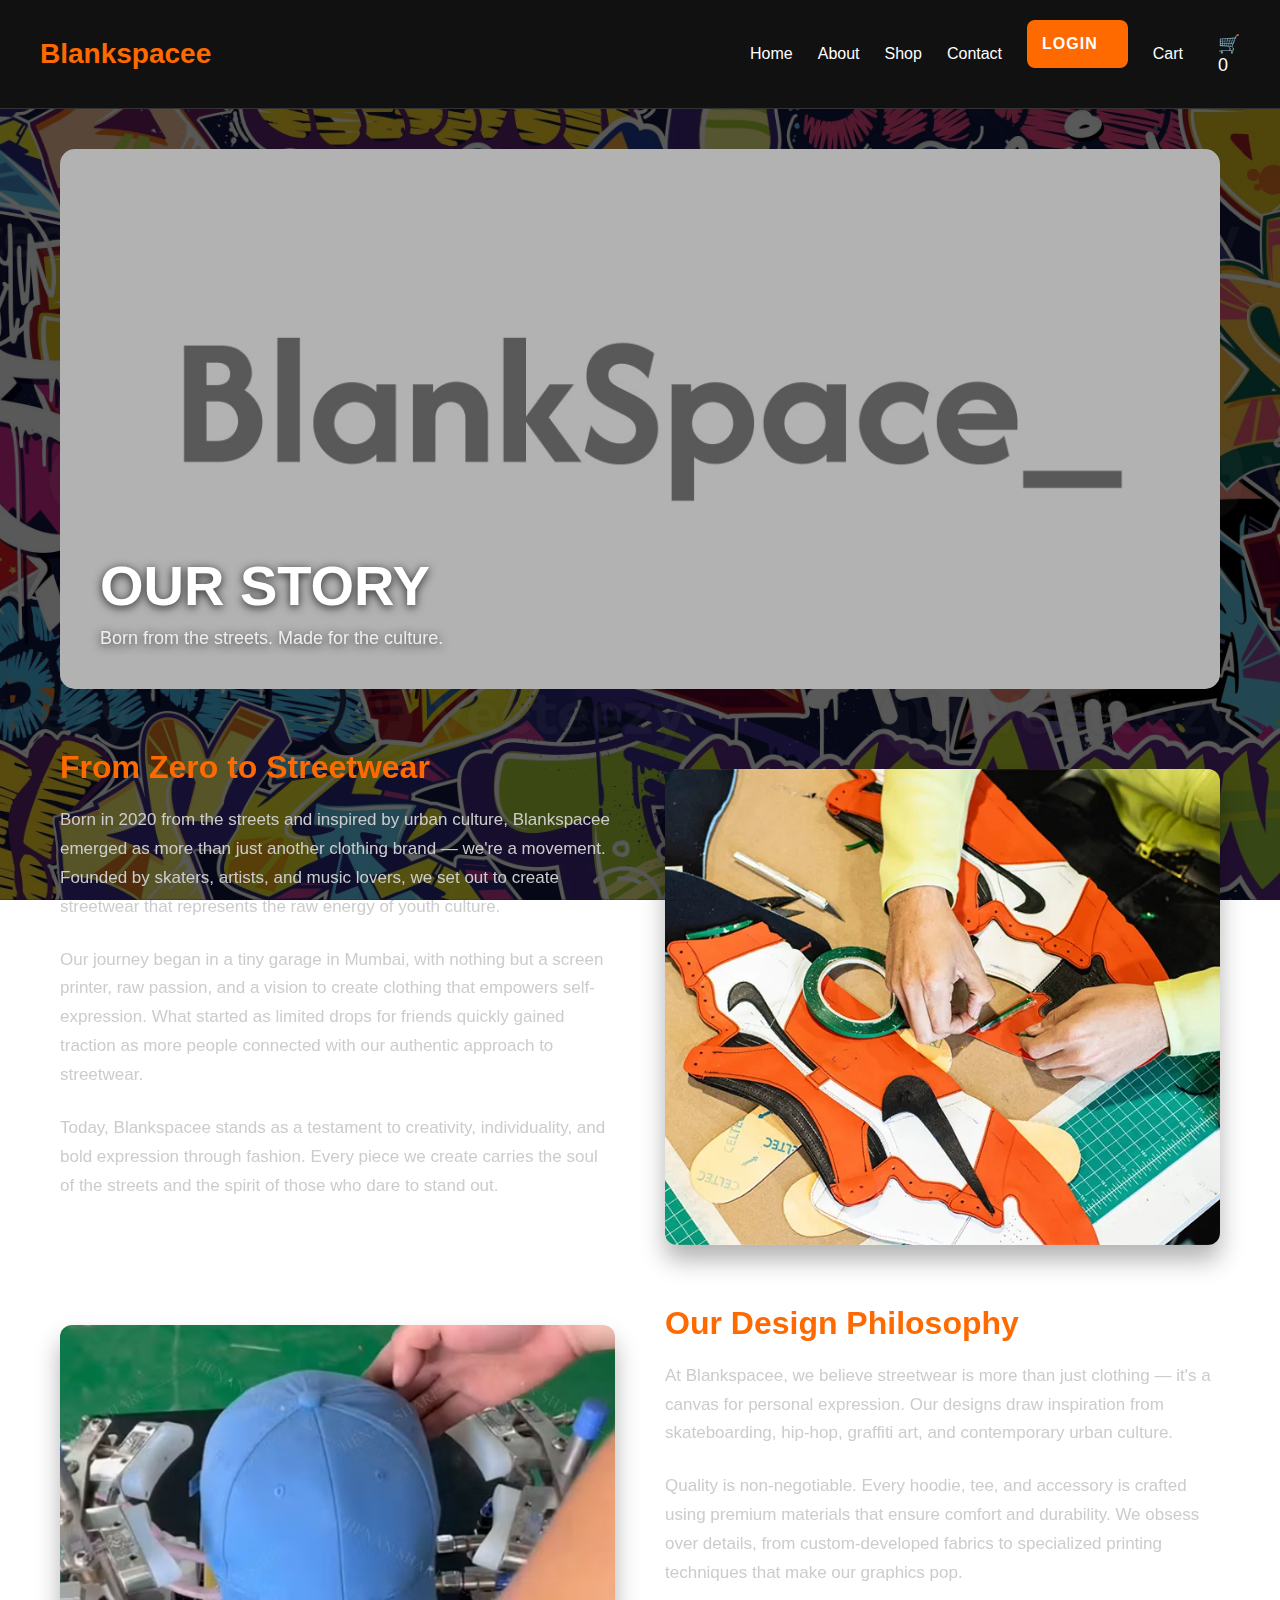
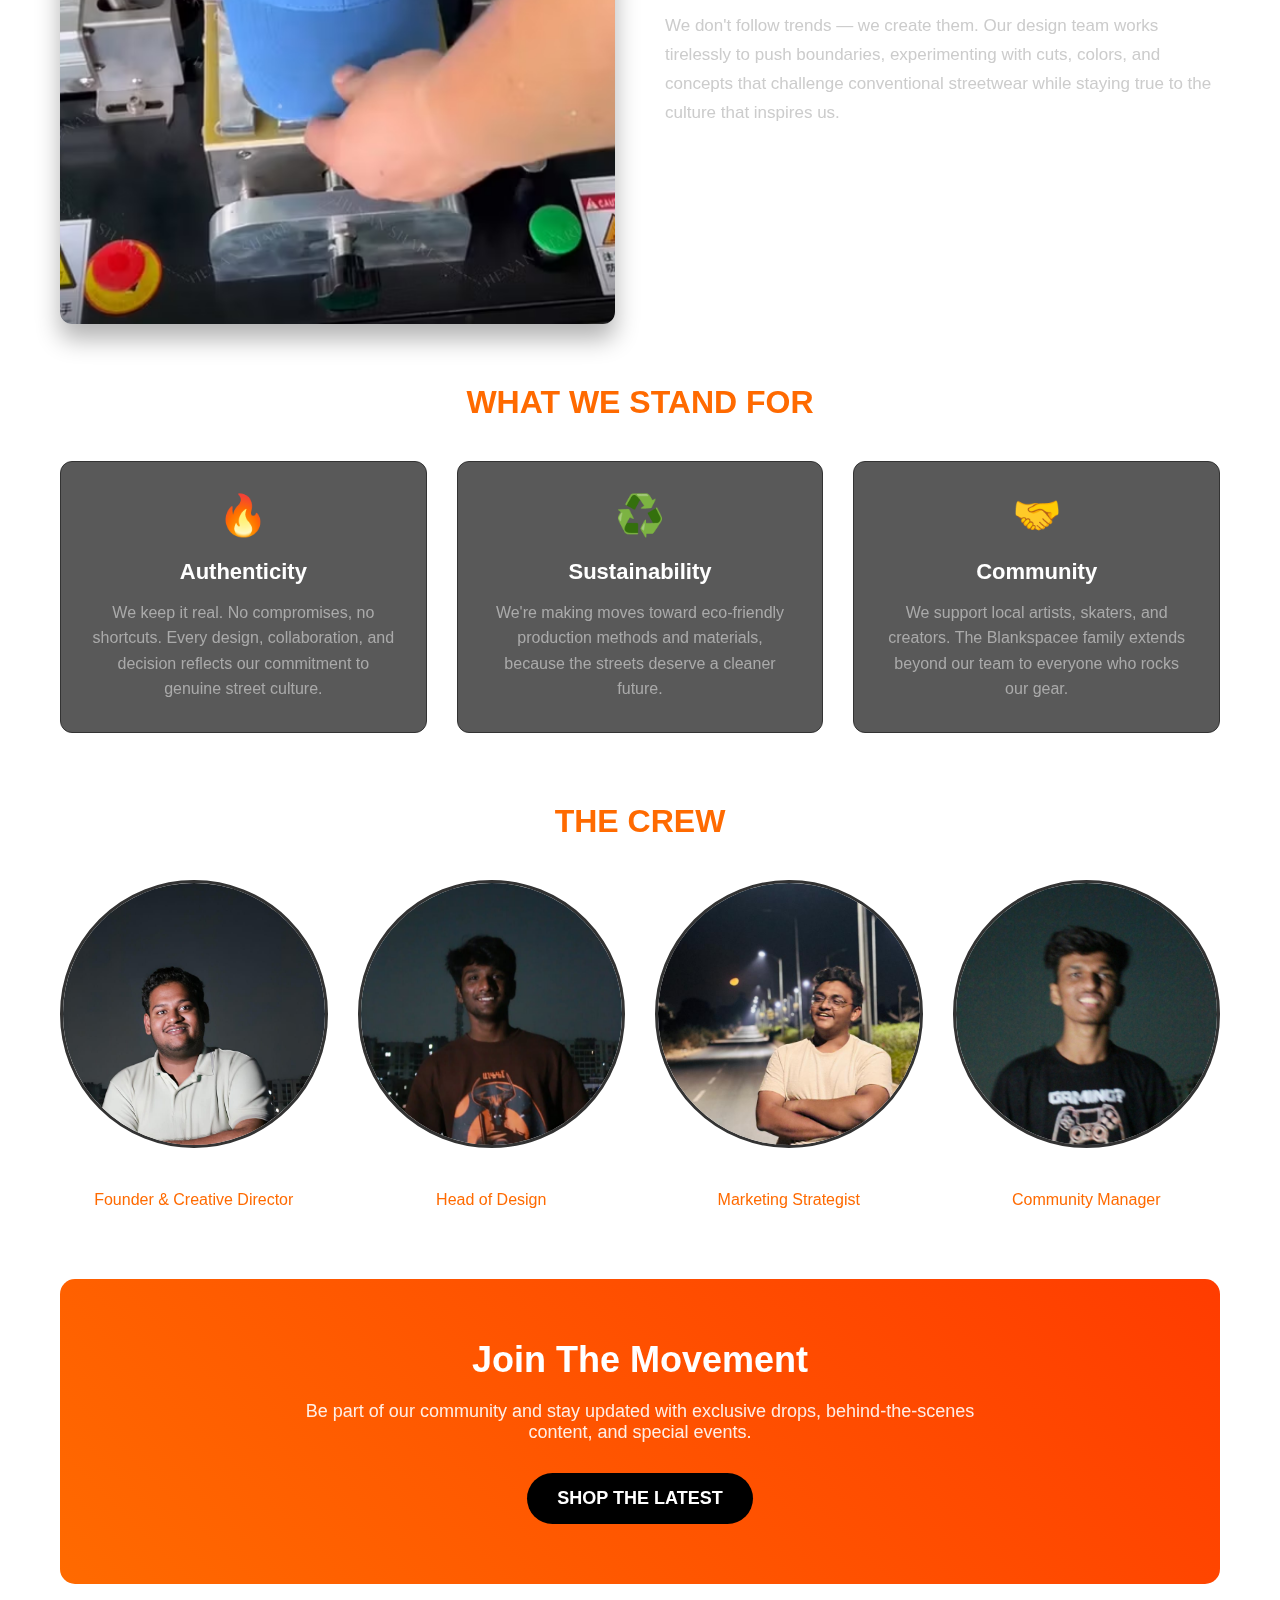
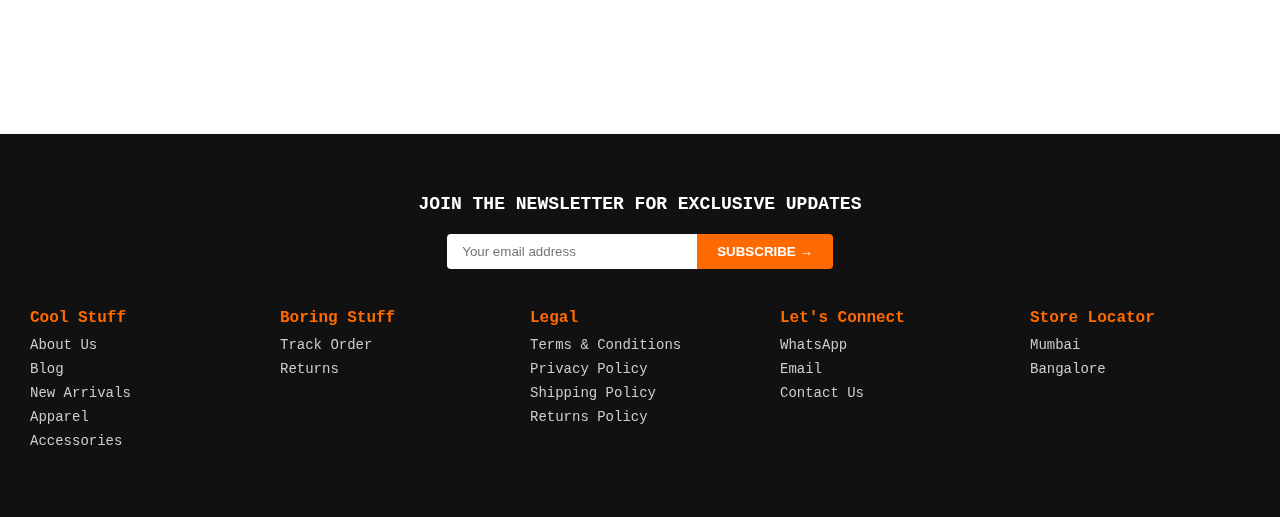
<file: about.html>
<!DOCTYPE html>
<html lang="en">
<head>
  <meta charset="UTF-8" />
  <meta name="viewport" content="width=device-width, initial-scale=1.0"/>
  <title>Our Story - Blankspacee Streetwear</title>
  <link rel="stylesheet" href="style.css" />
  <style>
    .about-container {
      max-width: 1200px;
      margin: 0 auto;
      padding: 40px 20px 80px;
    }
    
    .about-hero {
      position: relative;
      height: 60vh;
      min-height: 400px;
      overflow: hidden;
      margin-bottom: 60px;
      border-radius: 15px;
    }
    
    .about-hero img {
      width: 100%;
      height: 100%;
      object-fit: cover;
      filter: brightness(0.7);
    }
    
    .about-hero-text {
      position: absolute;
      bottom: 40px;
      left: 40px;
      z-index: 2;
    }
    
    .about-hero-text h1 {
      font-size: 56px;
      margin-bottom: 10px;
      text-transform: uppercase;
      font-weight: 800;
      color: #fff;
      text-shadow: 0 2px 10px rgba(0,0,0,0.8);
    }
    
    .about-hero-text p {
      font-size: 18px;
      max-width: 600px;
      color: #eee;
      text-shadow: 0 2px 10px rgba(0,0,0,0.8);
    }
    
    .about-grid {
      display: grid;
      grid-template-columns: 1fr 1fr;
      gap: 50px;
      margin-bottom: 80px;
    }
    
    @media (max-width: 768px) {
      .about-grid {
        grid-template-columns: 1fr;
      }
    }
    
    .about-content h2 {
      font-size: 32px;
      margin-bottom: 20px;
      color: #ff6a00;
    }
    
    .about-content p {
      margin-bottom: 24px;
      font-size: 17px;
      line-height: 1.7;
      color: #ccc;
    }
    
    .about-image {
      border-radius: 12px;
      overflow: hidden;
      box-shadow: 0 15px 25px rgba(0,0,0,0.3);
      height: 100%;
    }
    
    .about-image img {
      width: 100%;
      height: 100%;
      object-fit: cover;
      transition: transform 0.5s ease;
    }
    
    .about-image:hover img {
      transform: scale(1.05);
    }
    
    .values-section {
      margin: 70px 0;
      text-align: center;
    }
    
    .values-section h2 {
      font-size: 32px;
      margin-bottom: 40px;
      color: #ff6a00;
      text-transform: uppercase;
    }
    
    .values-grid {
      display: grid;
      grid-template-columns: repeat(3, 1fr);
      gap: 30px;
    }
    
    @media (max-width: 768px) {
      .values-grid {
        grid-template-columns: 1fr;
      }
    }
    
    .value-card {
      background: rgba(18, 18, 18, 0.7);
      border-radius: 12px;
      padding: 30px;
      text-align: center;
      border: 1px solid #333;
      transition: transform 0.3s ease, box-shadow 0.3s ease;
    }
    
    .value-card:hover {
      transform: translateY(-10px);
      box-shadow: 0 10px 30px rgba(255, 106, 0, 0.2);
      border-color: #ff6a00;
    }
    
    .value-icon {
      font-size: 40px;
      margin-bottom: 20px;
      color: #ff6a00;
    }
    
    .value-card h3 {
      font-size: 22px;
      margin-bottom: 15px;
      color: #fff;
    }
    
    .value-card p {
      color: #aaa;
      line-height: 1.6;
    }
    
    .team-section {
      margin: 70px 0;
    }
    
    .team-section h2 {
      font-size: 32px;
      text-align: center;
      margin-bottom: 40px;
      color: #ff6a00;
      text-transform: uppercase;
    }
    
    .team-grid {
      display: grid;
      grid-template-columns: repeat(4, 1fr);
      gap: 30px;
    }
    
    @media (max-width: 992px) {
      .team-grid {
        grid-template-columns: repeat(2, 1fr);
      }
    }
    
    @media (max-width: 576px) {
      .team-grid {
        grid-template-columns: 1fr;
      }
    }
    
    .team-member {
      text-align: center;
    }
    
    .team-photo {
      width: 100%;
      aspect-ratio: 1;
      border-radius: 50%;
      overflow: hidden;
      margin-bottom: 15px;
      border: 3px solid #333;
      transition: border-color 0.3s ease;
    }
    
    .team-member:hover .team-photo {
      border-color: #ff6a00;
    }
    
    .team-photo img {
      width: 100%;
      height: 100%;
      object-fit: cover;
    }
    
    .team-member h3 {
      font-size: 20px;
      margin-bottom: 5px;
      color: #fff;
    }
    
    .team-member p {
      color: #ff6a00;
      font-size: 16px;
    }
    
    .cta-section {
      background: linear-gradient(45deg, #ff6a00, #ff3c00);
      border-radius: 15px;
      padding: 60px 40px;
      text-align: center;
      margin: 70px 0;
    }
    
    .cta-section h2 {
      font-size: 36px;
      color: #fff;
      margin-bottom: 20px;
    }
    
    .cta-section p {
      font-size: 18px;
      color: rgba(255, 255, 255, 0.9);
      margin-bottom: 30px;
      max-width: 700px;
      margin-left: auto;
      margin-right: auto;
    }
    
    .cta-btn {
      display: inline-block;
      background: #000;
      color: #fff;
      padding: 15px 30px;
      border-radius: 30px;
      font-size: 18px;
      font-weight: bold;
      text-transform: uppercase;
      transition: all 0.3s ease;
    }
    
    .cta-btn:hover {
      background: #222;
      transform: translateY(-3px);
      box-shadow: 0 10px 20px rgba(0, 0, 0, 0.3);
    }
    
    /* Keep your existing header and footer styles */
  </style>
</head>

<body>
  <header class="header">
    <div class="logo">Blankspacee</div>
    <nav class="navbar">
      <a href="index.html">Home</a>
      <a href="about.html">About</a>
      <a href="shop.html">Shop</a>
      <a href="contact.html">Contact</a>
      <a href="login.html" class="login-btn">Login</a>
      <a href="cart.html">Cart</a>
      <div class="cart">🛒 <span id="cart-count">0</span></div>
    </nav>
  </header>

  <div class="about-container">
    <div class="about-hero">
      <img src="images/Blankspace.jpg" alt="Blankspacee Streetwear Culture" />
      <div class="about-hero-text">
        <h1>Our Story</h1>
        <p>Born from the streets. Made for the culture.</p>
      </div>
    </div>
    
    <div class="about-grid">
      <div class="about-content">
        <h2>From Zero to Streetwear</h2>
        <p>Born in 2020 from the streets and inspired by urban culture, Blankspacee emerged as more than just another clothing brand — we're a movement. Founded by skaters, artists, and music lovers, we set out to create streetwear that represents the raw energy of youth culture.</p>
        <p>Our journey began in a tiny garage in Mumbai, with nothing but a screen printer, raw passion, and a vision to create clothing that empowers self-expression. What started as limited drops for friends quickly gained traction as more people connected with our authentic approach to streetwear.</p>
        <p>Today, Blankspacee stands as a testament to creativity, individuality, and bold expression through fashion. Every piece we create carries the soul of the streets and the spirit of those who dare to stand out.</p>
      </div>
      <div class="about-image">
        <img src="images/Shoemake.jpg" alt="Blankspacee Origins" />
      </div>
    </div>
    
    <div class="about-grid">
      <div class="about-image">
        <img src="images/capmake.jpg" alt="Blankspacee Design Process" />
      </div>
      <div class="about-content">
        <h2>Our Design Philosophy</h2>
        <p>At Blankspacee, we believe streetwear is more than just clothing — it's a canvas for personal expression. Our designs draw inspiration from skateboarding, hip-hop, graffiti art, and contemporary urban culture.</p>
        <p>Quality is non-negotiable. Every hoodie, tee, and accessory is crafted using premium materials that ensure comfort and durability. We obsess over details, from custom-developed fabrics to specialized printing techniques that make our graphics pop.</p>
        <p>We don't follow trends — we create them. Our design team works tirelessly to push boundaries, experimenting with cuts, colors, and concepts that challenge conventional streetwear while staying true to the culture that inspires us.</p>
      </div>
    </div>
    
    <div class="values-section">
      <h2>What We Stand For</h2>
      <div class="values-grid">
        <div class="value-card">
          <div class="value-icon">🔥</div>
          <h3>Authenticity</h3>
          <p>We keep it real. No compromises, no shortcuts. Every design, collaboration, and decision reflects our commitment to genuine street culture.</p>
        </div>
        <div class="value-card">
          <div class="value-icon">♻️</div>
          <h3>Sustainability</h3>
          <p>We're making moves toward eco-friendly production methods and materials, because the streets deserve a cleaner future.</p>
        </div>
        <div class="value-card">
          <div class="value-icon">🤝</div>
          <h3>Community</h3>
          <p>We support local artists, skaters, and creators. The Blankspacee family extends beyond our team to everyone who rocks our gear.</p>
        </div>
      </div>
    </div>
    
    <div class="team-section">
      <h2>The Crew</h2>
      <div class="team-grid">
        <div class="team-member">
          <div class="team-photo">
            <img src="images/prince.jpg" alt="Raj - Founder" />
          </div>
          <h3>Prince</h3>
          <p>Founder & Creative Director</p>
        </div>
        <div class="team-member">
          <div class="team-photo">
            <img src="images/Sandesh.jpg" alt="Priya - Design Lead" />
          </div>
          <h3>Sandesh</h3>
          <p>Head of Design</p>
        </div>
        <div class="team-member">
          <div class="team-photo">
            <img src="images/het.jpg" alt="Dev - Marketing" />
          </div>
          <h3>Het</h3>
          <p>Marketing Strategist</p>
        </div>
        <div class="team-member">
          <div class="team-photo">
            <img src="images/himsu.jpg" alt="Zara - Community Manager" />
          </div>
          <h3>Himanshu</h3>
          <p>Community Manager</p>
        </div>
      </div>
    </div>
    
    <div class="cta-section">
      <h2>Join The Movement</h2>
      <p>Be part of our community and stay updated with exclusive drops, behind-the-scenes content, and special events.</p>
      <a href="#collection" class="cta-btn">Shop the Latest</a>
    </div>
  </div>

  <footer class="site-footer">
    <div class="newsletter">
      <h2>JOIN THE NEWSLETTER FOR EXCLUSIVE UPDATES</h2>
      <div class="subscribe-box">
        <input type="email" placeholder="Your email address" />
        <button>SUBSCRIBE →</button>
      </div>
    </div>
  
    <div class="footer-grid">
      <div class="footer-column">
        <h4>Cool Stuff</h4>
        <ul>
          <li>About Us</li>
          <li>Blog</li>
          <li>New Arrivals</li>
          <li>Apparel</li>
          <li>Accessories</li>
        </ul>
      </div>
      <div class="footer-column">
        <h4>Boring Stuff</h4>
        <ul>
          <li>Track Order</li>
          <li>Returns</li>
        </ul>
      </div>
      <div class="footer-column">
        <h4>Legal</h4>
        <ul>
          <li>Terms & Conditions</li>
          <li>Privacy Policy</li>
          <li>Shipping Policy</li>
          <li>Returns Policy</li>
        </ul>
      </div>
      <div class="footer-column">
        <h4>Let's Connect</h4>
        <ul>
          <li>WhatsApp</li>
          <li>Email</li>
          <li>Contact Us</li>
        </ul>
      </div>
      <div class="footer-column">
        <h4>Store Locator</h4>
        <ul>
          <li>Mumbai</li>
          <li>Bangalore</li>
        </ul>
      </div>
    </div>
  </footer>

  <script src="script.js"></script>
</body>
</html>
</file>
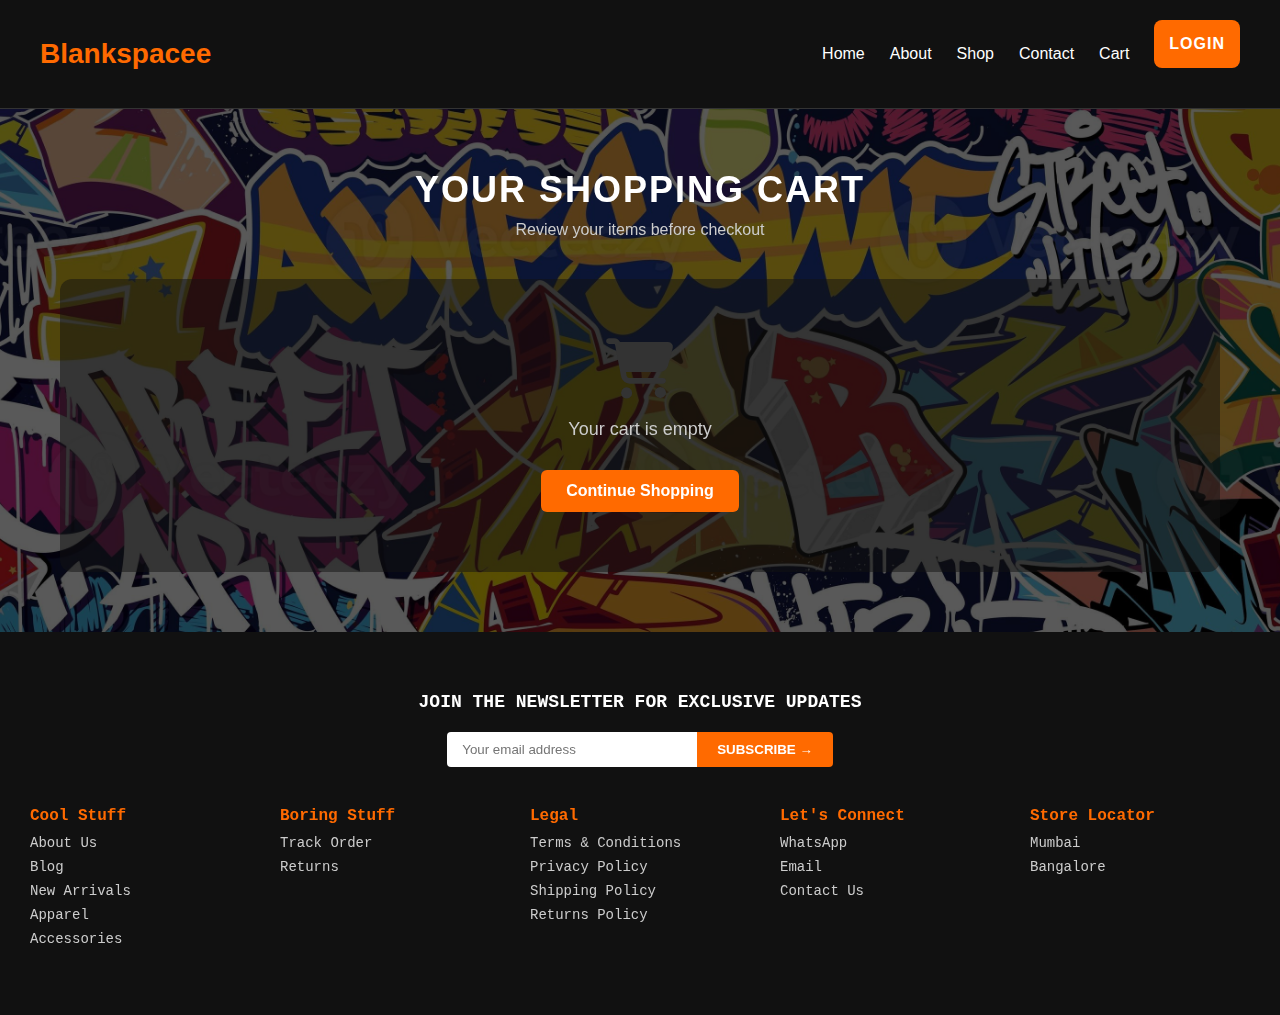
<file: cart.html>
<!DOCTYPE html>
<html lang="en">
<head>
  <meta charset="UTF-8" />
  <meta name="viewport" content="width=device-width, initial-scale=1.0"/>
  <title>Cart - Blankspacee</title>
  <link rel="stylesheet" href="https://cdnjs.cloudflare.com/ajax/libs/font-awesome/6.4.0/css/all.min.css">
  <link rel="stylesheet" href="style.css" />
  <style>
    /* Cart page specific styles */
    .cart-container {
      max-width: 1200px;
      margin: 60px auto;
      padding: 0 20px;
    }
    
    .cart-header {
      text-align: center;
      margin-bottom: 40px;
    }
    
    .cart-header h1 {
      font-size: 36px;
      font-weight: 700;
      color: #fff;
      margin-bottom: 10px;
      text-transform: uppercase;
      letter-spacing: 2px;
    }
    
    .cart-header p {
      color: #ccc;
    }
    
    .cart-empty {
      text-align: center;
      padding: 60px 0;
      background: rgba(17, 17, 17, 0.5);
      border-radius: 12px;
      margin-bottom: 30px;
    }
    
    .cart-empty i {
      font-size: 60px;
      color: #333;
      margin-bottom: 20px;
    }
    
    .cart-empty p {
      font-size: 18px;
      color: #ccc;
      margin-bottom: 30px;
    }
    
    .continue-shopping {
      display: inline-block;
      padding: 12px 25px;
      background: #ff6a00;
      color: #fff;
      border-radius: 6px;
      font-weight: 600;
      transition: all 0.3s ease;
      text-decoration: none;
    }
    
    .continue-shopping:hover {
      background: #e35c00;
      transform: translateY(-3px);
    }
    
    .cart-content {
      display: grid;
      grid-template-columns: 1fr 350px;
      gap: 30px;
    }
    
    .cart-items {
      background: rgba(17, 17, 17, 0.5);
      border-radius: 12px;
      padding: 20px;
      max-height: 600px;
      overflow-y: auto;
    }
    
    .cart-item {
      display: grid;
      grid-template-columns: 100px 1fr auto;
      gap: 20px;
      align-items: center;
      padding: 20px;
      background: #111;
      border-radius: 8px;
      margin-bottom: 15px;
      transition: transform 0.3s ease;
    }
    
    .cart-item:hover {
      transform: translateY(-3px);
      box-shadow: 0 5px 15px rgba(0, 0, 0, 0.3);
    }
    
    .cart-item img {
      width: 100%;
      height: 100px;
      object-fit: cover;
      border-radius: 6px;
    }
    
    .cart-item-details h3 {
      font-size: 18px;
      margin-bottom: 5px;
      color: #fff;
    }
    
    .cart-item-details .price {
      font-size: 18px;
      font-weight: bold;
      color: #ff6a00;
      margin-bottom: 10px;
    }
    
    .cart-item-details .size {
      font-size: 14px;
      color: #999;
      margin-bottom: 10px;
    }
    
    .quantity-controls {
      display: flex;
      align-items: center;
      gap: 10px;
    }
    
    .quantity-btn {
      width: 25px;
      height: 25px;
      background: #222;
      color: #fff;
      border: none;
      border-radius: 4px;
      display: flex;
      align-items: center;
      justify-content: center;
      cursor: pointer;
      transition: background 0.3s ease;
    }
    
    .quantity-btn:hover {
      background: #ff6a00;
    }
    
    .quantity {
      font-size: 16px;
      color: #fff;
    }
    
    .remove-item {
      background: none;
      border: none;
      color: #888;
      cursor: pointer;
      transition: color 0.3s ease;
      font-size: 20px;
    }
    
    .remove-item:hover {
      color: #ff6a00;
    }
    
    .cart-summary {
      background: rgba(17, 17, 17, 0.5);
      border-radius: 12px;
      padding: 30px;
      position: sticky;
      top: 100px;
      height: fit-content;
    }
    
    .summary-title {
      font-size: 20px;
      color: #fff;
      margin-bottom: 25px;
      font-weight: 600;
      text-transform: uppercase;
      letter-spacing: 1px;
      text-align: center;
    }
    
    .summary-line {
      display: flex;
      justify-content: space-between;
      margin-bottom: 15px;
    }
    
    .summary-line span {
      color: #ccc;
    }
    
    .summary-line.total {
      font-weight: bold;
      font-size: 18px;
      color: #fff;
      padding-top: 15px;
      margin-top: 15px;
      border-top: 1px solid #333;
    }
    
    .summary-line.total span {
      color: #ff6a00;
    }
    
    .promo-code {
      display: flex;
      gap: 10px;
      margin: 20px 0;
    }
    
    .promo-code input {
      flex: 1;
      padding: 12px;
      background: #222;
      border: 1px solid #333;
      border-radius: 6px;
      color: #fff;
    }
    
    .promo-code button {
      padding: 0 15px;
      background: #ff6a00;
      color: #fff;
      border: none;
      border-radius: 6px;
      cursor: pointer;
      transition: background 0.3s ease;
    }
    
    .promo-code button:hover {
      background: #e35c00;
    }
    
    .checkout-btn {
      display: block;
      width: 100%;
      padding: 16px;
      background: #ff6a00;
      color: #fff;
      border: none;
      border-radius: 8px;
      font-size: 16px;
      font-weight: 600;
      text-transform: uppercase;
      letter-spacing: 1px;
      cursor: pointer;
      transition: all 0.3s ease;
      margin-top: 30px;
    }
    
    .checkout-btn:hover {
      background: #e35c00;
      transform: translateY(-3px);
      box-shadow: 0 5px 15px rgba(255, 106, 0, 0.3);
    }
    
    .payment-methods {
      display: flex;
      justify-content: center;
      gap: 10px;
      margin-top: 25px;
    }
    
    .payment-icon {
      opacity: 0.7;
      transition: opacity 0.3s ease;
    }
    
    .payment-icon:hover {
      opacity: 1;
    }
    
    @media (max-width: 992px) {
      .cart-content {
        grid-template-columns: 1fr;
      }
      
      .cart-summary {
        position: static;
      }
    }
    
    @media (max-width: 768px) {
      .cart-item {
        grid-template-columns: 80px 1fr;
      }
      
      .remove-item {
        grid-column: 2;
        text-align: right;
      }
    }
    
    @media (max-width: 576px) {
      .cart-header h1 {
        font-size: 28px;
      }
      
      .cart-item {
        padding: 15px;
      }
      
      .cart-item img {
        height: 80px;
      }
    }
  </style>
</head>
<body>
  <header class="header">
    <div class="logo">Blankspacee</div>
    <nav class="navbar">
      <a href="index.html">Home</a>
      <a href="about.html">About</a>
      <a href="shop.html">Shop</a>
      <a href="contact.html">Contact</a>
      <a href="cart.html">Cart</a>
      <a href="login.html" class="login-btn">Login</a>
    </nav>
  </header>

  <main class="cart-container">
    <div class="cart-header">
      <h1>Your Shopping Cart</h1>
      <p>Review your items before checkout</p>
    </div>
    
    <div id="cart-content">
      <!-- Cart content will be loaded dynamically -->
    </div>
  </main>

  <footer class="site-footer">
    <div class="newsletter">
      <h2>JOIN THE NEWSLETTER FOR EXCLUSIVE UPDATES</h2>
      <div class="subscribe-box">
        <input type="email" placeholder="Your email address" />
        <button>SUBSCRIBE →</button>
      </div>
    </div>
  
    <div class="footer-grid">
      <div class="footer-column">
        <h4>Cool Stuff</h4>
        <ul>
          <li>About Us</li>
          <li>Blog</li>
          <li>New Arrivals</li>
          <li>Apparel</li>
          <li>Accessories</li>
        </ul>
      </div>
      <div class="footer-column">
        <h4>Boring Stuff</h4>
        <ul>
          <li>Track Order</li>
          <li>Returns</li>
        </ul>
      </div>
      <div class="footer-column">
        <h4>Legal</h4>
        <ul>
          <li>Terms & Conditions</li>
          <li>Privacy Policy</li>
          <li>Shipping Policy</li>
          <li>Returns Policy</li>
        </ul>
      </div>
      <div class="footer-column">
        <h4>Let's Connect</h4>
        <ul>
          <li>WhatsApp</li>
          <li>Email</li>
          <li>Contact Us</li>
        </ul>
      </div>
      <div class="footer-column">
        <h4>Store Locator</h4>
        <ul>
          <li>Mumbai</li>
          <li>Bangalore</li>
        </ul>
      </div>
    </div>
  </footer>

  <script>
    document.addEventListener('DOMContentLoaded', function() {
      const cartItems = JSON.parse(localStorage.getItem('cart')) || [];
      const cartContent = document.getElementById('cart-content');
      
      function renderCart() {
        if (cartItems.length === 0) {
          // Show empty cart message
          cartContent.innerHTML = `
            <div class="cart-empty">
              <i class="fas fa-shopping-cart"></i>
              <p>Your cart is empty</p>
              <a href="shop.html" class="continue-shopping">Continue Shopping</a>
            </div>
          `;
          return;
        }
        
        // Calculate cart totals
        let subtotal = 0;
        let shippingCost = 99; // Default shipping cost
        let discount = 0;
        
        // Set free shipping threshold
        const freeShippingThreshold = 1999;
        
        // Calculate subtotal and assign quantity if not already set
        cartItems.forEach(item => {
          if (!item.quantity) item.quantity = 1;
          subtotal += item.price * item.quantity;
        });
        
        // Apply free shipping if eligible
        if (subtotal >= freeShippingThreshold) {
          shippingCost = 0;
        }
        
        const total = subtotal + shippingCost - discount;
        
        // Render cart content with items and summary
        cartContent.innerHTML = `
          <div class="cart-content">
            <div class="cart-items">
              ${cartItems.map((item, index) => `
                <div class="cart-item">
                  <img src="${item.image}" alt="${item.name}" />
                  <div class="cart-item-details">
                    <h3>${item.name}</h3>
                    <p class="price">₹${item.price}</p>
                    <p class="size">Size: ${item.size || 'One Size'}</p>
                    <div class="quantity-controls">
                      <button class="quantity-btn decrease" onclick="updateQuantity(${index}, -1)">-</button>
                      <span class="quantity">${item.quantity}</span>
                      <button class="quantity-btn increase" onclick="updateQuantity(${index}, 1)">+</button>
                    </div>
                  </div>
                  <button class="remove-item" onclick="removeItem(${index})">
                    <i class="fas fa-times"></i>
                  </button>
                </div>
              `).join('')}
            </div>
            
            <div class="cart-summary">
              <h2 class="summary-title">Order Summary</h2>
              <div class="summary-line">
                <p>Subtotal</p>
                <span>₹${subtotal}</span>
              </div>
              <div class="summary-line">
                <p>Shipping</p>
                <span>${shippingCost === 0 ? 'FREE' : '₹' + shippingCost}</span>
              </div>
              ${discount > 0 ? `
                <div class="summary-line">
                  <p>Discount</p>
                  <span>-₹${discount}</span>
                </div>
              ` : ''}
              <div class="summary-line total">
                <p>Total</p>
                <span>₹${total}</span>
              </div>
              
              <div class="promo-code">
                <input type="text" placeholder="Promo Code" />
                <button>Apply</button>
              </div>
              
              <button class="checkout-btn" onclick="checkout()">
                Proceed to Checkout
              </button>
              
              <div class="payment-methods">
                <i class="fab fa-cc-visa payment-icon"></i>
                <i class="fab fa-cc-mastercard payment-icon"></i>
                <i class="fab fa-cc-amex payment-icon"></i>
                <i class="fab fa-cc-paypal payment-icon"></i>
              </div>
            </div>
          </div>
        `;
      }
      
      // Add these functions to window for button click access
      window.updateQuantity = function(index, change) {
        // Don't allow quantity below 1
        if (cartItems[index].quantity + change < 1) return;
        
        cartItems[index].quantity += change;
        localStorage.setItem('cart', JSON.stringify(cartItems));
        renderCart();
      };
      
      window.removeItem = function(index) {
        cartItems.splice(index, 1);
        localStorage.setItem('cart', JSON.stringify(cartItems));
        renderCart();
      };
      
      window.checkout = function() {
        alert("Thank you for your purchase! Your order has been placed.");
        localStorage.removeItem('cart');
        renderCart();
      };
      
      // Initialize cart
      renderCart();
    });
  </script>
</body>
</html>
</file>
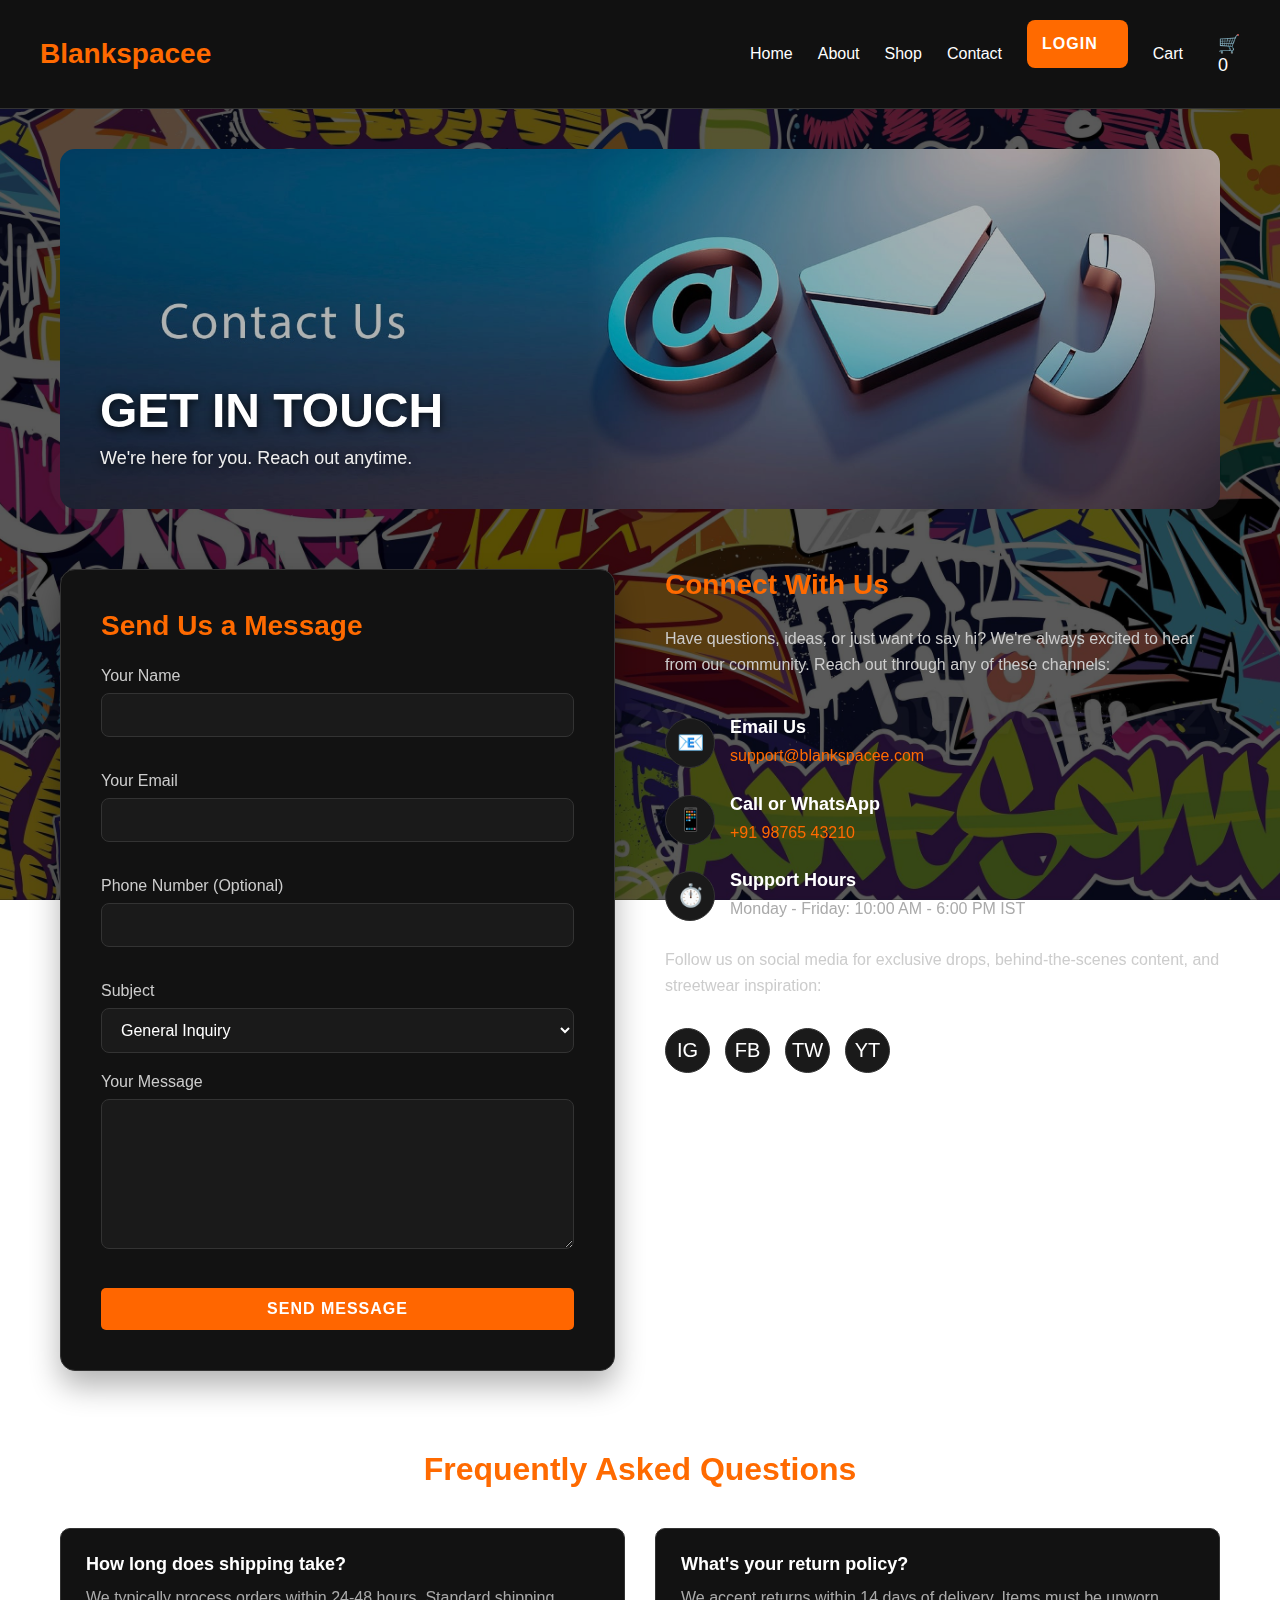
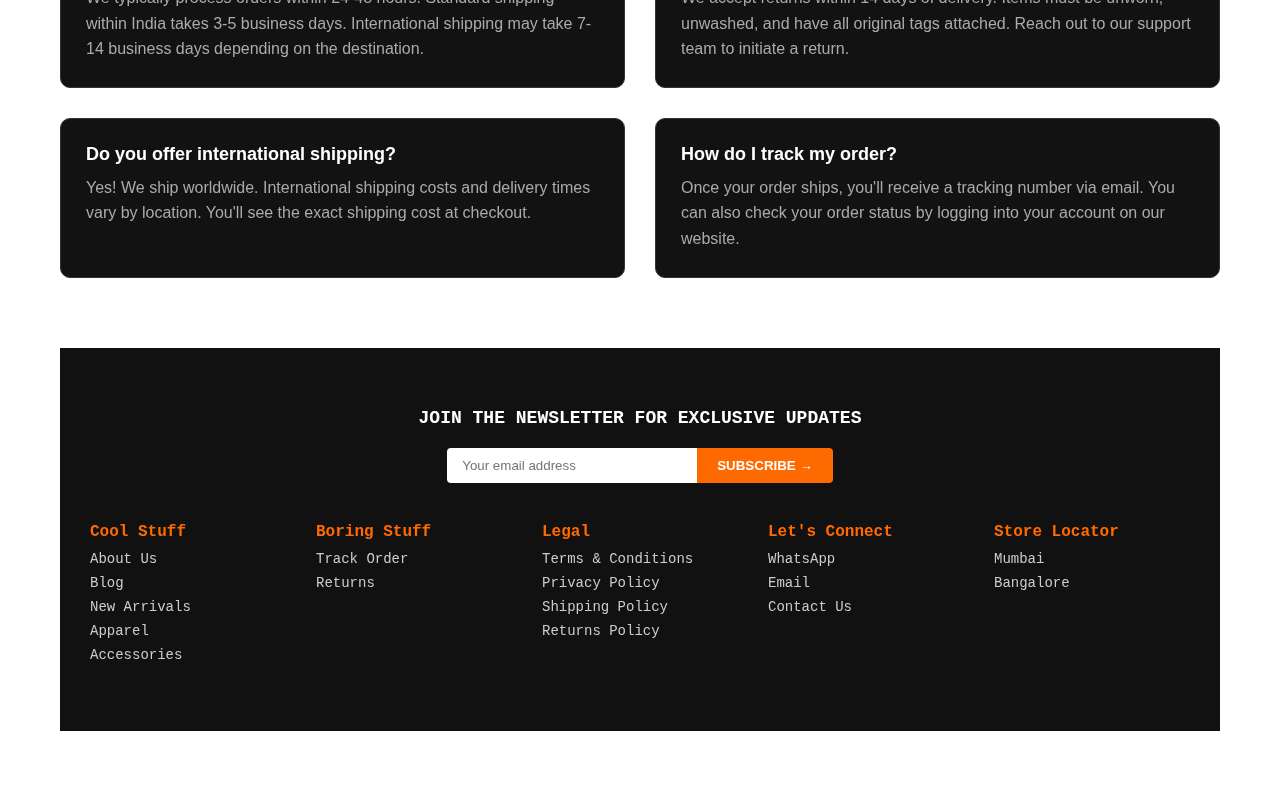
<file: contact.html>
<!DOCTYPE html>
<html lang="en">
<head>
  <meta charset="UTF-8" />
  <meta name="viewport" content="width=device-width, initial-scale=1.0"/>
  <title>Contact Us - Blankspacee Streetwear</title>
  <link rel="stylesheet" href="style.css" />
  <style>
    .contact-container {
      max-width: 1200px;
      margin: 0 auto;
      padding: 40px 20px 80px;
    }
    
    .contact-hero {
      position: relative;
      height: 40vh;
      min-height: 300px;
      overflow: hidden;
      margin-bottom: 60px;
      border-radius: 15px;
    }
    
    .contact-hero img {
      width: 100%;
      height: 100%;
      object-fit: cover;
      filter: brightness(0.7);
    }
    
    .contact-hero-text {
      position: absolute;
      bottom: 40px;
      left: 40px;
      z-index: 2;
    }
    
    .contact-hero-text h1 {
      font-size: 48px;
      margin-bottom: 10px;
      text-transform: uppercase;
      font-weight: 800;
      color: #fff;
      text-shadow: 0 2px 10px rgba(0,0,0,0.8);
    }
    
    .contact-hero-text p {
      font-size: 18px;
      max-width: 600px;
      color: #eee;
      text-shadow: 0 2px 10px rgba(0,0,0,0.8);
    }
    
    .contact-grid {
      display: grid;
      grid-template-columns: 1fr 1fr;
      gap: 50px;
      margin-bottom: 80px;
    }
    
    @media (max-width: 768px) {
      .contact-grid {
        grid-template-columns: 1fr;
      }
    }
    
    .contact-form-container {
      background-color: #121212;
      border-radius: 15px;
      padding: 40px;
      box-shadow: 0 15px 30px rgba(0, 0, 0, 0.3);
      border: 1px solid #333;
    }
    
    .contact-form-container h2 {
      font-size: 28px;
      margin-bottom: 25px;
      color: #ff6a00;
    }
    
    .contact-form {
      display: flex;
      flex-direction: column;
    }
    
    .form-group {
      margin-bottom: 20px;
    }
    
    .form-group label {
      display: block;
      margin-bottom: 8px;
      color: #ccc;
      font-size: 16px;
    }
    
    .form-group input,
    .form-group textarea,
    .form-group select {
      width: 100%;
      padding: 12px 15px;
      background-color: #1a1a1a;
      color: #fff;
      border: 1px solid #333;
      border-radius: 8px;
      font-size: 16px;
      transition: all 0.3s ease;
    }
    
    .form-group input:focus,
    .form-group textarea:focus,
    .form-group select:focus {
      border-color: #ff6a00;
      outline: none;
      box-shadow: 0 0 0 2px rgba(255, 106, 0, 0.2);
    }
    
    .form-group textarea {
      min-height: 150px;
      resize: vertical;
    }
    
    .form-submit {
      display: inline-block;
      background: #ff6a00;
      color: #fff;
      border: none;
      padding: 14px 25px;
      font-size: 16px;
      font-weight: 600;
      border-radius: 8px;
      cursor: pointer;
      transition: all 0.3s ease;
      text-transform: uppercase;
      letter-spacing: 1px;
    }
    
    .form-submit:hover {
      background: #e35c00;
      transform: translateY(-3px);
      box-shadow: 0 10px 20px rgba(0, 0, 0, 0.2);
    }
    
    .contact-info {
      color: #fff;
    }
    
    .contact-info h2 {
      font-size: 28px;
      margin-bottom: 25px;
      color: #ff6a00;
    }
    
    .contact-info p {
      margin-bottom: 20px;
      font-size: 16px;
      line-height: 1.6;
      color: #ccc;
    }
    
    .contact-methods {
      margin-top: 40px;
    }
    
    .contact-method {
      display: flex;
      align-items: center;
      margin-bottom: 25px;
    }
    
    .contact-icon {
      width: 50px;
      height: 50px;
      background: #1a1a1a;
      border-radius: 50%;
      display: flex;
      align-items: center;
      justify-content: center;
      margin-right: 15px;
      font-size: 22px;
      color: #ff6a00;
      flex-shrink: 0;
      border: 1px solid #333;
      transition: all 0.3s ease;
    }
    
    .contact-method:hover .contact-icon {
      background: #ff6a00;
      color: #fff;
      transform: scale(1.1);
    }
    
    .contact-method-info h3 {
      font-size: 18px;
      margin-bottom: 5px;
      color: #fff;
    }
    
    .contact-method-info p {
      font-size: 16px;
      color: #aaa;
      margin-bottom: 0;
    }
    
    .contact-method-info a {
      color: #ff6a00;
      text-decoration: none;
      transition: color 0.3s ease;
    }
    
    .contact-method-info a:hover {
      color: #e35c00;
      text-decoration: underline;
    }
    
    .social-links {
      display: flex;
      gap: 15px;
      margin-top: 30px;
    }
    
    .social-link {
      width: 45px;
      height: 45px;
      background: #1a1a1a;
      border-radius: 50%;
      display: flex;
      align-items: center;
      justify-content: center;
      color: #fff;
      font-size: 20px;
      transition: all 0.3s ease;
      border: 1px solid #333;
    }
    
    .social-link:hover {
      background: #ff6a00;
      transform: translateY(-5px);
    }
    
    .faq-section {
      margin: 70px 0;
    }
    
    .faq-section h2 {
      font-size: 32px;
      text-align: center;
      margin-bottom: 40px;
      color: #ff6a00;
    }
    
    .faq-grid {
      display: grid;
      grid-template-columns: repeat(2, 1fr);
      gap: 30px;
    }
    
    @media (max-width: 768px) {
      .faq-grid {
        grid-template-columns: 1fr;
      }
    }
    
    .faq-item {
      background: #121212;
      border-radius: 10px;
      padding: 25px;
      border: 1px solid #333;
      transition: all 0.3s ease;
    }
    
    .faq-item:hover {
      border-color: #ff6a00;
      box-shadow: 0 10px 20px rgba(0, 0, 0, 0.2);
    }
    
    .faq-question {
      font-size: 18px;
      margin-bottom: 10px;
      color: #fff;
      font-weight: 600;
    }
    
    .faq-answer {
      font-size: 16px;
      color: #aaa;
      line-height: 1.6;
    }
    
    .map-section {
      margin-top: 70px;
      border-radius: 15px;
      overflow: hidden;
      height: 400px;
    }
    
    .map-placeholder {
      width: 100%;
      height: 100%;
      background-color: #181818;
      display: flex;
      justify-content: center;
      align-items: center;
      color: #555;
      text-align: center;
      font-size: 18px;
    }

    /* Store locations section */
    .stores-section {
      margin: 70px 0;
    }
    
    .stores-section h2 {
      font-size: 32px;
      text-align: center;
      margin-bottom: 40px;
      color: #ff6a00;
    }
    
    .stores-grid {
      display: grid;
      grid-template-columns: repeat(2, 1fr);
      gap: 30px;
    }
    
    @media (max-width: 768px) {
      .stores-grid {
        grid-template-columns: 1fr;
      }
    }
    
    .store-card {
      background: #121212;
      border-radius: 15px;
      overflow: hidden;
      transition: all 0.3s ease;
      border: 1px solid #333;
    }
    
    .store-card:hover {
      transform: translateY(-10px);
      box-shadow: 0 15px 30px rgba(0, 0, 0, 0.3);
      border-color: #ff6a00;
    }
    
    .store-image {
      height: 200px;
      overflow: hidden;
    }
    
    .store-image img {
      width: 100%;
      height: 100%;
      object-fit: cover;
      transition: transform 0.5s ease;
    }
    
    .store-card:hover .store-image img {
      transform: scale(1.1);
    }
    
    .store-info {
      padding: 25px;
    }
    
    .store-info h3 {
      font-size: 22px;
      margin-bottom: 10px;
      color: #fff;
    }
    
    .store-info p {
      color: #aaa;
      margin-bottom: 15px;
    }
    
    .store-hours {
      color: #ccc;
      font-size: 15px;
      margin-top: 15px;
    }
    
    .store-hours span {
      color: #ff6a00;
      font-weight: 600;
    }
    
    .directions-btn {
      display: inline-block;
      padding: 10px 20px;
      background: #1a1a1a;
      color: #ff6a00;
      border: 1px solid #ff6a00;
      border-radius: 6px;
      font-size: 15px;
      margin-top: 15px;
      transition: all 0.3s ease;
      text-decoration: none;
    }
    
    .directions-btn:hover {
      background: #ff6a00;
      color: #fff;
    }
  </style>
</head>

<body>
  <header class="header">
    <div class="logo">Blankspacee</div>
    <nav class="navbar">
      <a href="index.html">Home</a>
      <a href="about.html">About</a>
      <a href="shop.html">Shop</a>
      <a href="contact.html">Contact</a>
      <a href="login.html" class="login-btn">Login</a>
      <a href="cart.html">Cart</a>
      <div class="cart">🛒 <span id="cart-count">0</span></div>
    </nav>
  </header>

  <div class="contact-container">
    <div class="contact-hero">
      <img src="images/contactus.jpg" alt="Contact Blankspacee" />
      <div class="contact-hero-text">
        <h1>Get In Touch</h1>
        <p>We're here for you. Reach out anytime.</p>
      </div>
    </div>
    
    <div class="contact-grid">
      <div class="contact-form-container">
        <h2>Send Us a Message</h2>
        <form class="contact-form" id="contact-form">
          <div class="form-group">
            <label for="name">Your Name</label>
            <input type="text" id="name" name="name" required>
          </div>
          
          <div class="form-group">
            <label for="email">Your Email</label>
            <input type="email" id="email" name="email" required>
          </div>
          
          <div class="form-group">
            <label for="phone">Phone Number (Optional)</label>
            <input type="tel" id="phone" name="phone">
          </div>
          
          <div class="form-group">
            <label for="subject">Subject</label>
            <select id="subject" name="subject">
              <option value="general">General Inquiry</option>
              <option value="order">Order Status</option>
              <option value="returns">Returns & Refunds</option>
              <option value="wholesale">Wholesale Inquiry</option>
              <option value="collab">Collaboration</option>
            </select>
          </div>
          
          <div class="form-group">
            <label for="message">Your Message</label>
            <textarea id="message" name="message" required></textarea>
          </div>
          
          <button type="submit" class="form-submit">Send Message</button>
        </form>
      </div>
      
      <div class="contact-info">
        <h2>Connect With Us</h2>
        <p>Have questions, ideas, or just want to say hi? We're always excited to hear from our community. Reach out through any of these channels:</p>
        
        <div class="contact-methods">
          <div class="contact-method">
            <div class="contact-icon">📧</div>
            <div class="contact-method-info">
              <h3>Email Us</h3>
              <p><a href="mailto:support@blankspacee.com">support@blankspacee.com</a></p>
            </div>
          </div>
          
          <div class="contact-method">
            <div class="contact-icon">📱</div>
            <div class="contact-method-info">
              <h3>Call or WhatsApp</h3>
              <p><a href="tel:+919876543210">+91 98765 43210</a></p>
            </div>
          </div>
          
          <div class="contact-method">
            <div class="contact-icon">⏱️</div>
            <div class="contact-method-info">
              <h3>Support Hours</h3>
              <p>Monday - Friday: 10:00 AM - 6:00 PM IST</p>
            </div>
          </div>
        </div>
        
        <p>Follow us on social media for exclusive drops, behind-the-scenes content, and streetwear inspiration:</p>
        
        <div class="social-links">
          <a href="#" class="social-link">IG</a>
          <a href="#" class="social-link">FB</a>
          <a href="#" class="social-link">TW</a>
          <a href="#" class="social-link">YT</a>
        </div>
      </div>
    </div>
    
    
        
       
    
    <div class="faq-section">
      <h2>Frequently Asked Questions</h2>
      <div class="faq-grid">
        <div class="faq-item">
          <div class="faq-question">How long does shipping take?</div>
          <div class="faq-answer">We typically process orders within 24-48 hours. Standard shipping within India takes 3-5 business days. International shipping may take 7-14 business days depending on the destination.</div>
        </div>
        
        <div class="faq-item">
          <div class="faq-question">What's your return policy?</div>
          <div class="faq-answer">We accept returns within 14 days of delivery. Items must be unworn, unwashed, and have all original tags attached. Reach out to our support team to initiate a return.</div>
        </div>
        
        <div class="faq-item">
          <div class="faq-question">Do you offer international shipping?</div>
          <div class="faq-answer">Yes! We ship worldwide. International shipping costs and delivery times vary by location. You'll see the exact shipping cost at checkout.</div>
        </div>
        
        <div class="faq-item">
          <div class="faq-question">How do I track my order?</div>
          <div class="faq-answer">Once your order ships, you'll receive a tracking number via email. You can also check your order status by logging into your account on our website.</div>
        </div>
      </div>
    </div>
    
    

  <footer class="site-footer">
    <div class="newsletter">
      <h2>JOIN THE NEWSLETTER FOR EXCLUSIVE UPDATES</h2>
      <div class="subscribe-box">
        <input type="email" placeholder="Your email address" />
        <button>SUBSCRIBE →</button>
      </div>
    </div>
  
    <div class="footer-grid">
      <div class="footer-column">
        <h4>Cool Stuff</h4>
        <ul>
          <li>About Us</li>
          <li>Blog</li>
          <li>New Arrivals</li>
          <li>Apparel</li>
          <li>Accessories</li>
        </ul>
      </div>
      <div class="footer-column">
        <h4>Boring Stuff</h4>
        <ul>
          <li>Track Order</li>
          <li>Returns</li>
        </ul>
      </div>
      <div class="footer-column">
        <h4>Legal</h4>
        <ul>
          <li>Terms & Conditions</li>
          <li>Privacy Policy</li>
          <li>Shipping Policy</li>
          <li>Returns Policy</li>
        </ul>
      </div>
      <div class="footer-column">
        <h4>Let's Connect</h4>
        <ul>
          <li>WhatsApp</li>
          <li>Email</li>
          <li>Contact Us</li>
        </ul>
      </div>
      <div class="footer-column">
        <h4>Store Locator</h4>
        <ul>
          <li>Mumbai</li>
          <li>Bangalore</li>
        </ul>
      </div>
    </div>
  </footer>

  <script src="script.js"></script>
  <script>
    // Simple form validation
    document.getElementById('contact-form').addEventListener('submit', function(e) {
      e.preventDefault();
      alert('Thank you for your message! We\'ll get back to you soon.');
      this.reset();
    });
  </script>
</body>
</html>
</file>
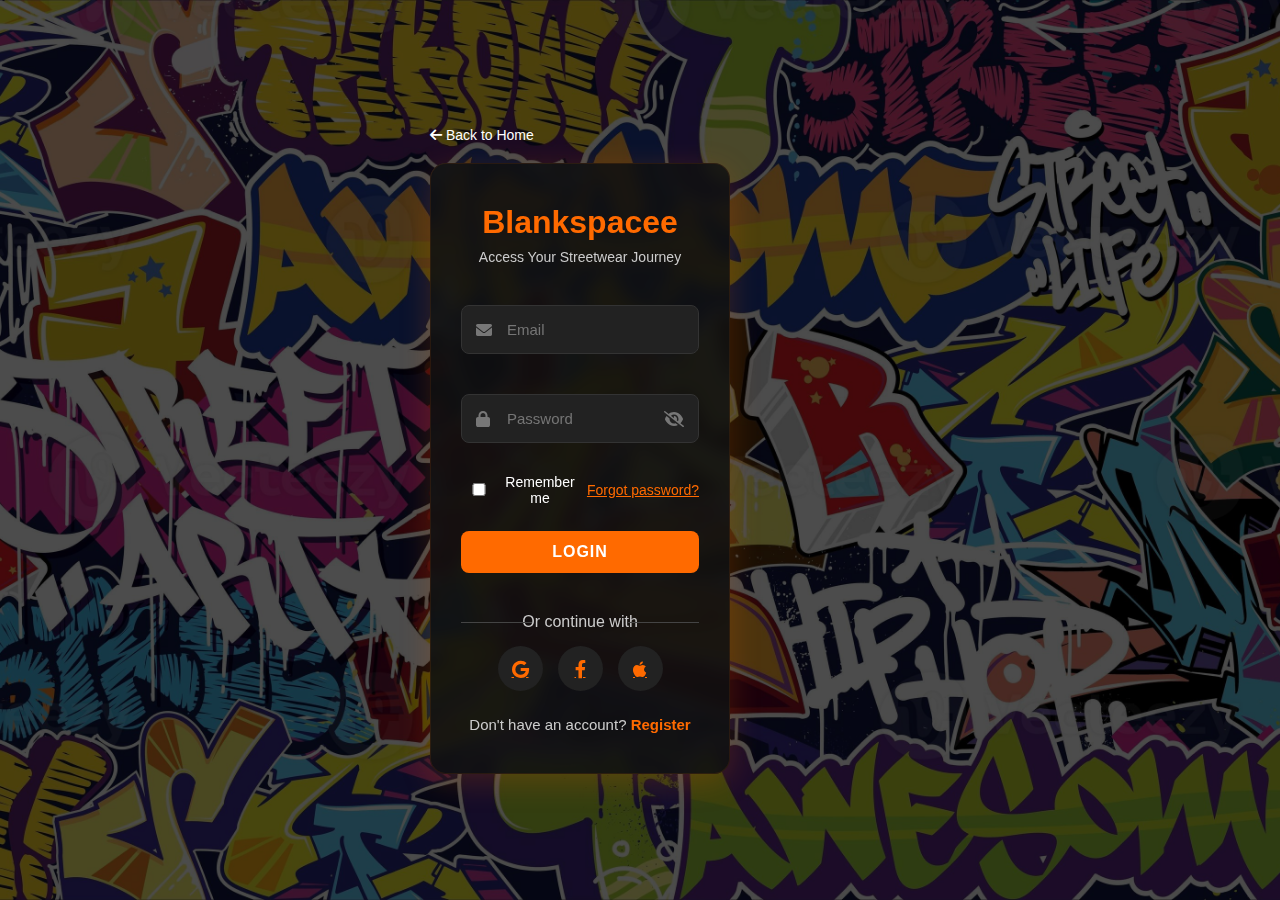
<file: login.html>
<!DOCTYPE html>
<html lang="en">
<head>
  <meta charset="UTF-8" />
  <meta name="viewport" content="width=device-width, initial-scale=1.0"/>
  <title>Login | Blankspacee</title>
  <link rel="stylesheet" href="style.css" />
  <link rel="stylesheet" href="https://cdnjs.cloudflare.com/ajax/libs/font-awesome/6.0.0-beta3/css/all.min.css" />
</head>
<body class="login-page">
  <div class="login-wrapper">
    <a href="index.html" class="back-home">
      <i class="fas fa-arrow-left"></i> Back to Home
    </a>
    
    <div class="login-container">
      <div class="login-header">
        <div class="logo-text">Blankspacee</div>
        <p class="login-tagline">Access Your Streetwear Journey</p>
      </div>
      
      <form class="login-form">
        <div class="input-group">
          <i class="fas fa-envelope"></i>
          <input type="email" placeholder="Email" required />
        </div>
        
        <div class="input-group">
          <i class="fas fa-lock"></i>
          <input type="password" placeholder="Password" required />
          <i class="fas fa-eye-slash toggle-password"></i>
        </div>
        
        <div class="remember-forgot">
          <div class="remember">
            <input type="checkbox" id="remember-me" />
            <label for="remember-me">Remember me</label>
          </div>
          <a href="#" class="forgot-password">Forgot password?</a>
        </div>
        
        <button type="submit" class="login-btn">Login</button>
        
        <div class="social-login">
          <p>Or continue with</p>
          <div class="social-icons">
            <a href="#" class="social-icon"><i class="fab fa-google"></i></a>
            <a href="#" class="social-icon"><i class="fab fa-facebook-f"></i></a>
            <a href="#" class="social-icon"><i class="fab fa-apple"></i></a>
          </div>
        </div>
      </form>
      
      <div class="register-link">
        <p>Don't have an account? <a href="#">Register</a></p>
      </div>
    </div>
  </div>
  
  <script>
    document.addEventListener('DOMContentLoaded', function() {
      // Toggle password visibility
      const togglePassword = document.querySelector('.toggle-password');
      const passwordInput = document.querySelector('input[type="password"]');
      
      togglePassword.addEventListener('click', function() {
        const type = passwordInput.getAttribute('type') === 'password' ? 'text' : 'password';
        passwordInput.setAttribute('type', type);
        this.classList.toggle('fa-eye');
        this.classList.toggle('fa-eye-slash');
      });
    });
  </script>
</body>
</html>
</file>
<file: style.css>
/* Reset */
* {
    margin: 0;
    padding: 0;
    box-sizing: border-box;
  }
  
  /* Global */
  body {
    font-family: 'Helvetica Neue', sans-serif;
    background-color: #000;
    color: #fff;
  }
  
  a {
    color: white;
    text-decoration: none;
  }
  
  /* Header */
  .header {
    display: flex;
    justify-content: space-between;
    align-items: center;
    background-color: #111;
    padding: 20px 40px;
    position: sticky;
    top: 0;
    z-index: 1000;
    border-bottom: 1px solid #333;
  }
  
  .logo {
    font-size: 28px;
    font-weight: bold;
    color: #ff6a00;
  }
  
  .navbar {
    display: flex;
    align-items: center;
    gap: 25px;
  }
  
  .navbar a {
    font-size: 16px;
    transition: 0.3s;
  }
  
  .navbar a:hover {
    color: #ff6a00;
  }
  
  .cart {
    font-size: 18px;
    margin-left: 10px;
  }
  
  /* Hero Section */
  .hero {
    padding: 80px 20px;
    text-align: center;
    background: url('hero-bg.jpg') center/cover no-repeat;
  }
  
  .hero h1 {
    font-size: 48px;
    margin-bottom: 15px;
    color: #fff;
  }
  
  .hero p {
    font-size: 20px;
    color: #ccc;
  }
  
  /* Product Grid */
  .product-grid {
    display: grid;
    grid-template-columns: repeat(auto-fit, minmax(260px, 1fr));
    gap: 30px;
    padding: 60px 40px;
  }
  
  .product-card {
    background-color: #121212;
    border-radius: 15px;
    overflow: hidden;
    text-align: center;
    transition: transform 0.3s, box-shadow 0.3s;
  }
  
  .product-card:hover {
    transform: translateY(-5px);
    box-shadow: 0 10px 20px rgba(255, 106, 0, 0.3);
  }
  
  .product-card img {
    width: 100%;
    transition: transform 0.3s ease;
  }
  
  .product-card:hover img {
    transform: scale(1.05);
  }
  
  .product-card h3 {
    font-size: 20px;
    margin: 10px 0;
  }
  
  .product-card .price {
    color: #ff6a00;
    font-size: 18px;
    margin-bottom: 10px;
  }
  
  .add-to-cart {
    padding: 10px 20px;
    background: #ff6a00;
    border: none;
    border-radius: 6px;
    color: white;
    cursor: pointer;
    margin-bottom: 15px;
    transition: 0.3s;
  }
  
  .add-to-cart:hover {
    background: #e35c00;
  }
  
  /* Login Page */
  .login-page {
    display: flex;
    height: 100vh;
    justify-content: center;
    align-items: center;
    background-color: #000;
  }
  
  .login-container {
    background: #111;
    padding: 40px;
    border-radius: 12px;
    box-shadow: 0 0 20px rgba(255, 106, 0, 0.3);
    width: 300px;
    text-align: center;
  }
  
  .login-container h2 {
    margin-bottom: 20px;
    color: #ff6a00;
  }
  
  .login-container input {
    width: 100%;
    padding: 12px;
    margin: 10px 0;
    background: #222;
    border: 1px solid #444;
    border-radius: 8px;
    color: white;
  }
  
  .login-container button {
    width: 100%;
    padding: 12px;
    background-color: #ff6a00;
    border: none;
    border-radius: 8px;
    color: white;
    cursor: pointer;
    font-size: 16px;
    transition: 0.3s;
  }
  
  .login-container button:hover {
    background-color: #e35c00;
  }
  
  .login-container a {
    color: #ff6a00;
    text-decoration: underline;
  }

  .about-section, .contact-section, .cart-section {
    max-width: 800px;
    margin: 60px auto;
    padding: 20px;
    color: #fff;
  }
  
  .about-image, .contact-image {
    width: 100%;
    margin: 20px 0;
    border-radius: 10px;
  }
  
  .contact-form {
    display: flex;
    flex-direction: column;
  }
  
  .contact-form input, .contact-form textarea {
    background-color: #333;
    color: #fff;
    border: none;
    margin-bottom: 15px;
    padding: 12px;
    border-radius: 5px;
  }
  
  .contact-form button {
    background-color: #ff6600;
    color: white;
    border: none;
    padding: 12px;
    border-radius: 5px;
    cursor: pointer;
  }
  
  .contact-form button:hover {
    background-color: #e55d00;
  }
  
  .cart-item {
    display: flex;
    align-items: center;
    margin: 20px 0;
  }
  
  .cart-item img {
    width: 100px;
    margin-right: 20px;
    border-radius: 10px;
  }
  
  .checkout {
    margin-top: 30px;
    text-align: right;
  }
  
  body {
    background-image: url('images/background.jpg');
    background-size: cover;
    background-repeat: no-repeat;
    background-position: center;
    color: white;
  }
  
  body::before {
    content: "";
    position: fixed;
    top: 0;
    left: 0;
    width: 100%;
    height: 100%;
    background: rgba(0, 0, 0, 0.65); /* adjust transparency */
    z-index: -1;
  }
  
  body {
    background: url('images/background.jpg') no-repeat center center fixed;
    background-size: cover;
    position: relative;
  }
  
  .products-container {
    display: grid;
    grid-template-columns: repeat(auto-fit, minmax(250px, 1fr));
    gap: 2rem;
    padding: 2rem;
  }
  .product-card {
    background-color: #111;
    color: #fff;
    padding: 1rem;
    border-radius: 12px;
    text-align: center;
    box-shadow: 0 0 12px rgba(255, 165, 0, 0.2);
  }
  .product-card img {
    max-width: 100%;
    height: auto;
    border-radius: 8px;
    margin-bottom: 1rem;
  }

  
  .site-footer {
    background-color: #111;
    color: white;
    padding: 60px 30px;
    font-family: 'Courier New', monospace;
  }
  
  .site-footer h2 {
    text-align: center;
    font-size: 18px;
    margin-bottom: 20px;
    color: #fff;
  }
  
  .subscribe-box {
    display: flex;
    justify-content: center;
    margin-bottom: 40px;
  }
  
  .subscribe-box input {
    padding: 10px 15px;
    border: none;
    border-radius: 4px 0 0 4px;
    width: 250px;
  }
  
  .subscribe-box button {
    padding: 10px 20px;
    background-color: #ff6a00;
    border: none;
    border-radius: 0 4px 4px 0;
    color: white;
    cursor: pointer;
    font-weight: bold;
  }
  
  .footer-grid {
    display: grid;
    grid-template-columns: repeat(auto-fit, minmax(160px, 1fr));
    gap: 30px;
    text-align: left;
  }
  
  .footer-column h4 {
    font-size: 16px;
    margin-bottom: 10px;
    color: #ff6a00;
  }
  
  .footer-column ul {
    list-style: none;
    padding: 0;
  }
  
  .footer-column ul li {
    margin-bottom: 8px;
    font-size: 14px;
    color: #ccc;
  }
  
  .footer-column ul li:hover {
    color: #fff;
    cursor: pointer;
  }
  
  .product-card h3 {
    font-size: 20px;
    font-weight: 600;
    margin: 12px 0 6px;
    color: #fff;
  }
  
  .product-card .price {
    color: #ff6a00;
    font-size: 17px;
    font-weight: bold;
    margin-bottom: 12px;
  }
  
  .product-card .add-to-cart {
    padding: 10px 18px;
    font-size: 15px;
  }
  
  /* Additional styles to add to your style.css file for the shop page */

/* Active navigation link */
.navbar a.active {
  color: #ff6a00;
  font-weight: bold;
}

/* Shop Hero Section */
.shop-hero {
  padding: 60px 20px;
  text-align: center;
  background: linear-gradient(rgba(0, 0, 0, 0.7), rgba(0, 0, 0, 0.7)), url('images/shop-banner.jpg') center/cover no-repeat;
  border-bottom: 1px solid #333;
}

.shop-hero h1 {
  font-size: 42px;
  margin-bottom: 15px;
  color: #fff;
  text-transform: uppercase;
  letter-spacing: 2px;
}

.shop-hero p {
  font-size: 18px;
  color: #ccc;
}

/* Filter Section */
.shop-filters {
  background-color: #111;
  padding: 20px 40px;
  border-bottom: 1px solid #333;
}

.filter-container {
  display: flex;
  flex-wrap: wrap;
  justify-content: space-between;
  align-items: center;
  gap: 20px;
  max-width: 1200px;
  margin: 0 auto;
}

.filter-group {
  display: flex;
  flex-direction: column;
  min-width: 180px;
}

.filter-group label {
  font-size: 14px;
  margin-bottom: 8px;
  color: #ccc;
}

.filter-group select {
  padding: 10px;
  background-color: #222;
  border: 1px solid #444;
  border-radius: 6px;
  color: white;
  cursor: pointer;
}

.price-slider {
  display: flex;
  flex-direction: column;
  gap: 10px;
  width: 100%;
}

.slider {
  -webkit-appearanc: none;
  width: 100%;
  height: 6px;
  background: #333;
  border-radius: 3px;
  outline: none;
}

.slider::-webkit-slider-thumb {
  -webkit-appearanc: none;
  appearance: none;
  width: 18px;
  height: 18px;
  border-radius: 50%;
  background: #ff6a00;
  cursor: pointer;
}

.price-display {
  font-size: 14px;
  color: #ccc;
}

/* Pagination */
.pagination {
  display: flex;
  justify-content: center;
  gap: 10px;
  margin: 40px 0;
}

.page-btn {
  width: 40px;
  height: 40px;
  background: #222;
  border: 1px solid #444;
  border-radius: 6px;
  color: white;
  cursor: pointer;
  display: flex;
  align-items: center;
  justify-content: center;
  transition: 0.3s;
}

.page-btn:hover, .page-btn.active {
  background-color: #ff6a00;
  border-color: #ff6a00;
}

.page-btn.next {
  width: auto;
  padding: 0 15px;
}

/* Media Queries */
@media (max-width: 768px) {
  .filter-container {
    flex-direction: column;
    align-items: stretch;
  }
  
  .shop-filters {
    padding: 20px;
  }
}

/* Login Page Styles */
.login-page {
    min-height: 100vh;
    display: flex;
    justify-content: center;
    align-items: center;
    background: url('images/background.jpg') no-repeat center center fixed;
    background-size: cover;
    position: relative;
  }
  
  .login-page::before {
    content: "";
    position: absolute;
    top: 0;
    left: 0;
    width: 100%;
    height: 100%;
    background: rgba(0, 0, 0, 0.7);
    z-index: 0;
  }
  
  .login-wrapper {
    position: relative;
    z-index: 1;
    width: 100%;
    max-width: 460px;
    padding: 20px;
  }
  
  .back-home {
    display: inline-block;
    color: #fff;
    margin-bottom: 20px;
    font-size: 14px;
    transition: color 0.3s;
  }
  
  .back-home:hover {
    color: #ff6a00;
  }
  
  .login-container {
    background: rgba(17, 17, 17, 0.85);
    border-radius: 16px;
    overflow: hidden;
    padding: 40px 30px;
    box-shadow: 0 8px 32px rgba(255, 106, 0, 0.2);
    backdrop-filter: blur(8px);
    border: 1px solid rgba(255, 106, 0, 0.1);
  }
  
  .login-header {
    text-align: center;
    margin-bottom: 30px;
  }
  
  .logo-text {
    font-size: 32px;
    font-weight: bold;
    color: #ff6a00;
    margin-bottom: 8px;
  }
  
  .login-tagline {
    color: #ccc;
    font-size: 14px;
  }
  
  .login-form {
    margin-bottom: 25px;
  }
  
  .input-group {
    position: relative;
    margin-bottom: 20px;
  }
  
  .input-group i {
    position: absolute;
    left: 15px;
    top: 50%;
    transform: translateY(-50%);
    color: #777;
    font-size: 16px;
  }
  
  .input-group .toggle-password {
    left: auto;
    right: 15px;
    cursor: pointer;
    color: #777;
  }
  
  .input-group .toggle-password:hover {
    color: #ff6a00;
  }
  
  .login-form input {
    width: 100%;
    padding: 15px 15px 15px 45px;
    background: #222;
    border: 1px solid #333;
    border-radius: 8px;
    color: white;
    font-size: 15px;
    transition: border-color 0.3s, box-shadow 0.3s;
  }
  
  .login-form input:focus {
    border-color: #ff6a00;
    outline: none;
    box-shadow: 0 0 0 2px rgba(255, 106, 0, 0.2);
  }
  
  .remember-forgot {
    display: flex;
    justify-content: space-between;
    align-items: center;
    margin-bottom: 25px;
    font-size: 14px;
  }
  
  .remember {
    display: flex;
    align-items: center;
  }
  
  .remember input {
    margin-right: 8px;
    accent-color: #ff6a00;
  }
  
  .forgot-password {
    color: #ccc;
    text-decoration: none;
    transition: color 0.3s;
  }
  
  .forgot-password:hover {
    color: #ff6a00;
    text-decoration: underline;
  }
  
  .login-btn {
    width: 100%;
    padding: 15px;
    background: #ff6a00;
    border: none;
    border-radius: 8px;
    color: white;
    font-size: 16px;
    font-weight: 600;
    cursor: pointer;
    transition: background 0.3s, transform 0.2s;
    text-transform: uppercase;
    letter-spacing: 1px;
    margin-bottom: 20px;
  }
  
  .login-btn:hover {
    background: #e35c00;
    transform: translateY(-2px);
  }
  
  .login-btn:active {
    transform: translateY(0);
  }
  
  .social-login {
    text-align: center;
    margin-top: 20px;
  }
  
  .social-login p {
    color: #ccc;
    margin-bottom: 15px;
    position: relative;
  }
  
  .social-login p:before,
  .social-login p:after {
    content: "";
    position: absolute;
    top: 50%;
    width: 30%;
    height: 1px;
    background: #444;
  }
  
  .social-login p:before {
    left: 0;
  }
  
  .social-login p:after {
    right: 0;
  }
  
  .social-icons {
    display: flex;
    justify-content: center;
    gap: 15px;
  }
  
  .social-icon {
    display: flex;
    justify-content: center;
    align-items: center;
    width: 45px;
    height: 45px;
    background: #222;
    border-radius: 50%;
    color: #fff;
    font-size: 18px;
    transition: background 0.3s, transform 0.2s;
  }
  
  .social-icon:hover {
    background: #333;
    transform: translateY(-3px);
  }
  
  .social-icon:nth-child(1):hover {
    color: #DB4437; /* Google */
  }
  
  .social-icon:nth-child(2):hover {
    color: #4267B2; /* Facebook */
  }
  
  .social-icon:nth-child(3):hover {
    color: #A2AAAD; /* Apple */
  }
  
  .register-link {
    text-align: center;
    color: #ccc;
    font-size: 15px;
    margin-top: 15px;
  }
  
  .register-link a {
    color: #ff6a00;
    font-weight: 600;
    text-decoration: none;
    transition: color 0.3s;
  }
  
  .register-link a:hover {
    text-decoration: underline;
  }
  
  /* Mobile Responsiveness */
  @media (max-width: 480px) {
    .login-container {
      padding: 30px 20px;
    }
    
    .remember-forgot {
      flex-direction: column;
      align-items: flex-start;
      gap: 10px;
    }
    
    .social-login p:before,
    .social-login p:after {
      width: 25%;
    }
  }

/* View All Button Styles */
.view-all-container {
    text-align: center;
    padding: 20px 0 60px;
  }
  
  .view-all-button {
    display: inline-block;
    background-color: transparent;
    color: #ff6a00;
    border: 2px solid #ff6a00;
    padding: 14px 28px;
    font-size: 16px;
    font-weight: 600;
    border-radius: 8px;
    text-transform: uppercase;
    letter-spacing: 1px;
    transition: all 0.3s ease;
    cursor: pointer;
  }
  
  .view-all-button:hover {
    background-color: #ff6a00;
    color: #000;
    transform: translateY(-3px);
    box-shadow: 0 8px 15px rgba(255, 106, 0, 0.3);
  }
  
  .view-all-button:active {
    transform: translateY(-1px);
  }
  
  .view-all-button i {
    margin-left: 8px;
    transition: transform 0.3s ease;
  }
  
  .view-all-button:hover i {
    transform: translateX(5px);
  }

/* Hero Slider Styles */
.hero-slider {
    position: relative;
    width: 100%;
    height: 80vh;
    min-height: 600px;
    background-color: #f5f5f5;
    overflow: hidden;
  }
  
  .slider-container {
    position: relative;
    width: 100%;
    height: 100%;
  }
  
  .slider-track {
    width: 100%;
    height: 100%;
    position: relative;
  }
  
  .slider-slide {
    position: absolute;
    top: 0;
    left: 0;
    width: 100%;
    height: 100%;
    opacity: 0;
    visibility: hidden;
    transition: opacity 0.8s ease, visibility 0.8s;
  }
  
  .slider-slide.active {
    opacity: 1;
    visibility: visible;
  }
  
  .slide-content {
    display: flex;
    width: 100%;
    height: 100%;
    padding: 0 5%;
    position: relative;
    background-color: #111; /* Dark background */
  }
  
  .slide-text {
    flex: 1;
    display: flex;
    flex-direction: column;
    justify-content: center;
    padding: 20px;
    z-index: 2;
    text-align: center;
  }
  
  .slide-text h2 {
    font-size: 5vw;
    color: #fff; /* White text for better contrast */
    margin-bottom: 20px;
    font-weight: 700;
    letter-spacing: 2px;
    text-transform: uppercase;
  }
  
  .slide-text p {
    font-size: 1.5vw;
    color: #ccc; /* Light gray for subtitles */
    margin-bottom: 30px;
    letter-spacing: 1px;
  }
  
  .slide-cta {
    display: inline-block;
    padding: 12px 30px;
    background-color: #ff6a00;
    color: #fff;
    text-transform: uppercase;
    font-weight: 600;
    border-radius: 4px;
    align-self: center;
    transition: all 0.3s ease;
    text-decoration: none;
    letter-spacing: 1px;
    font-size: 16px;
  }
  
  .slide-cta:hover {
    background-color: #e35c00;
    transform: translateY(-3px);
    box-shadow: 0 5px 15px rgba(255, 106, 0, 0.3);
  }
  
  
  .slide-image-container {
    position: absolute;
    width: 100%;
    height: 100%;
    display: flex;
    justify-content: space-between;
    z-index: 1;
  }
  
  .slide-image {
    height: 100%;
    object-fit: cover;
    object-position: center;
    max-width: 50%;
  }
  
  .left-image {
    object-position: right center;
  }
  
  .right-image {
    object-position: left center;
  }
  
  .slider-nav {
    position: absolute;
    bottom: 30px;
    left: 0;
    width: 100%;
    display: flex;
    justify-content: center;
    align-items: center;
    z-index: 3;
    gap: 15px; /* Add spacing between elements */
  }
  
  .prev-slide, .next-slide {
    background-color: #ff6a00; /* Match your brand orange */
    color: white;
    border: none;
    width: 40px;
    height: 40px;
    border-radius: 50%;
    display: flex;
    justify-content: center;
    align-items: center;
    cursor: pointer;
    transition: all 0.3s ease;
    font-size: 16px; /* Size for the icons */
  }
  
  .prev-slide:hover, .next-slide:hover {
    background-color: #e35c00; /* Darker orange on hover */
    transform: scale(1.05);
  }
  
  .slider-dots {
    display: flex;
    gap: 10px;
  }
  
  .slider-dot {
    width: 12px;
    height: 12px;
    border-radius: 50%;
    background-color: rgba(0, 0, 0, 0.3); /* Darker dots */
    cursor: pointer;
    transition: all 0.3s ease;
  }
  
  .slider-dot.active {
    background-color: #ff6a00; /* Match your brand orange */
    transform: scale(1.2);
  }
  
  /* Responsive adjustments */
  @media (max-width: 992px) {
    .slide-text h2 {
      font-size: 8vw;
    }
    
    .slide-text p {
      font-size: 3vw;
    }
  }
  
  @media (max-width: 768px) {
    .hero-slider {
      height: 70vh;
    }
    
    .slide-content {
      flex-direction: column;
    }
    
    .slide-text {
      padding-top: 50px;
    }
    
    .slide-image-container {
      position: relative;
      height: 60%;
    }
  }
  
  @media (max-width: 576px) {
    .hero-slider {
      height: 60vh;
      min-height: 450px;
    }
    
    .slide-text h2 {
      font-size: 10vw;
      margin-bottom: 10px;
    }
    
    .slide-text p {
      font-size: 4vw;
      margin-bottom: 20px;
    }
    
    .slider-nav {
      bottom: 20px;
    }
  }
</file>
